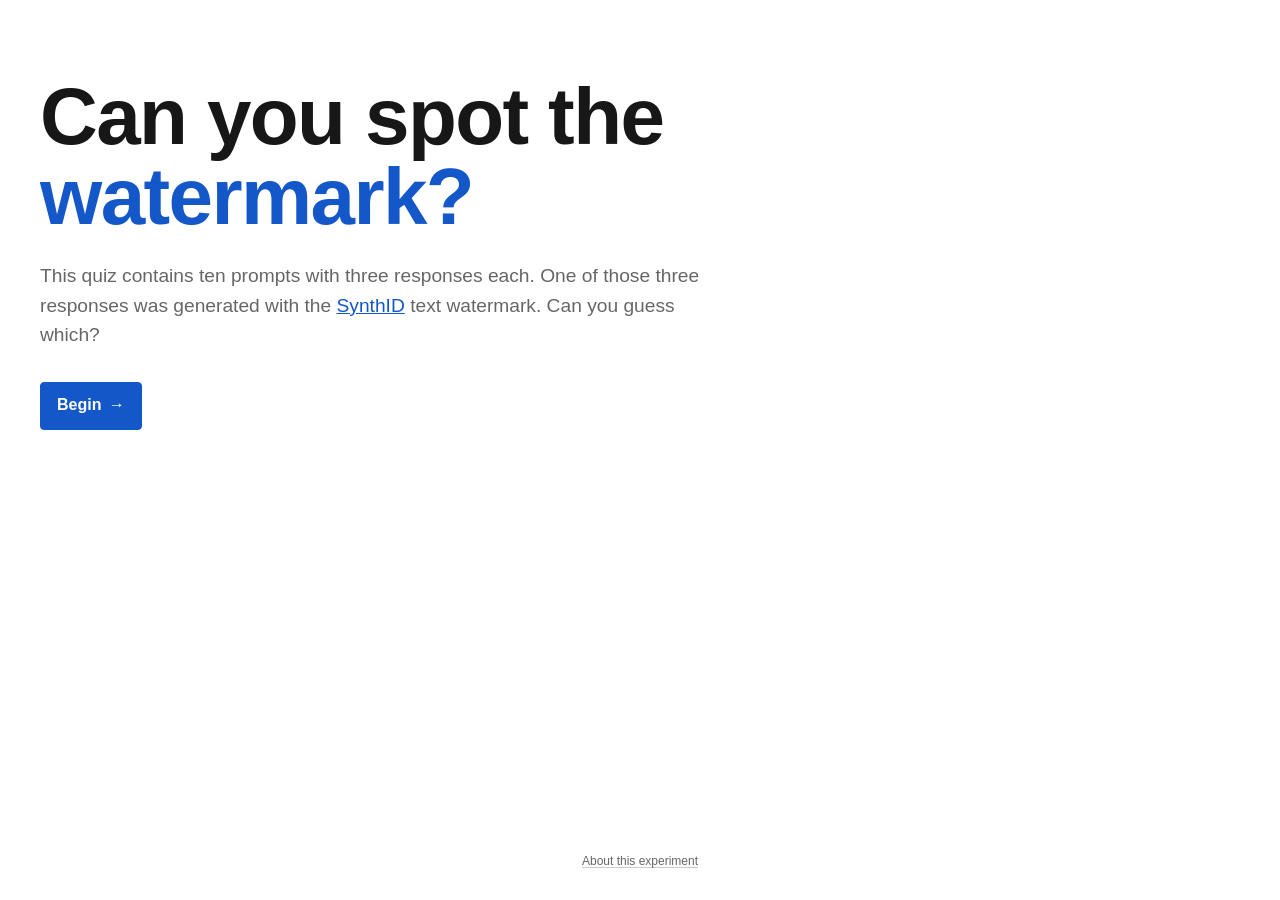
<file: site/index.html>
<!doctype html>
<html lang="en">
  <head>
    <meta charset="utf-8">
    <meta name="viewport" content="width=device-width, initial-scale=1">
    <meta
      name="description"
      content="An informal blind quiz about spotting SynthID-watermarked language-model responses."
    >
    <meta name="theme-color" content="#f4efe5">
    <title>The Watermark Field Test</title>
    <link rel="icon" href="favicon.svg" type="image/svg+xml">
    <link rel="stylesheet" href="styles.css">
    <script
      defer
      src="https://sg-analytics.pikapod.net/script.js"
      data-website-id="28fc1c5a-fc77-4fe1-af5c-a2f4b2432e1f"
    ></script>
    <script src="app.js" defer></script>
  </head>
  <body>
    <a class="skip-link" href="#app">Skip to quiz</a>

    <main id="app" class="site-main" tabindex="-1">
      <section class="loading-panel" role="status" aria-label="Loading quiz">
        <p>Loading…</p>
      </section>
    </main>

    <noscript>
      <p class="noscript">
        This quiz needs JavaScript to record answers and calculate a score.
      </p>
    </noscript>

    <footer class="site-footer">
      <a href="https://www.seangoedecke.com/readers-cant-identify-watermarked-ai-text/">
        About this experiment
      </a>
    </footer>
  </body>
</html>
</file>
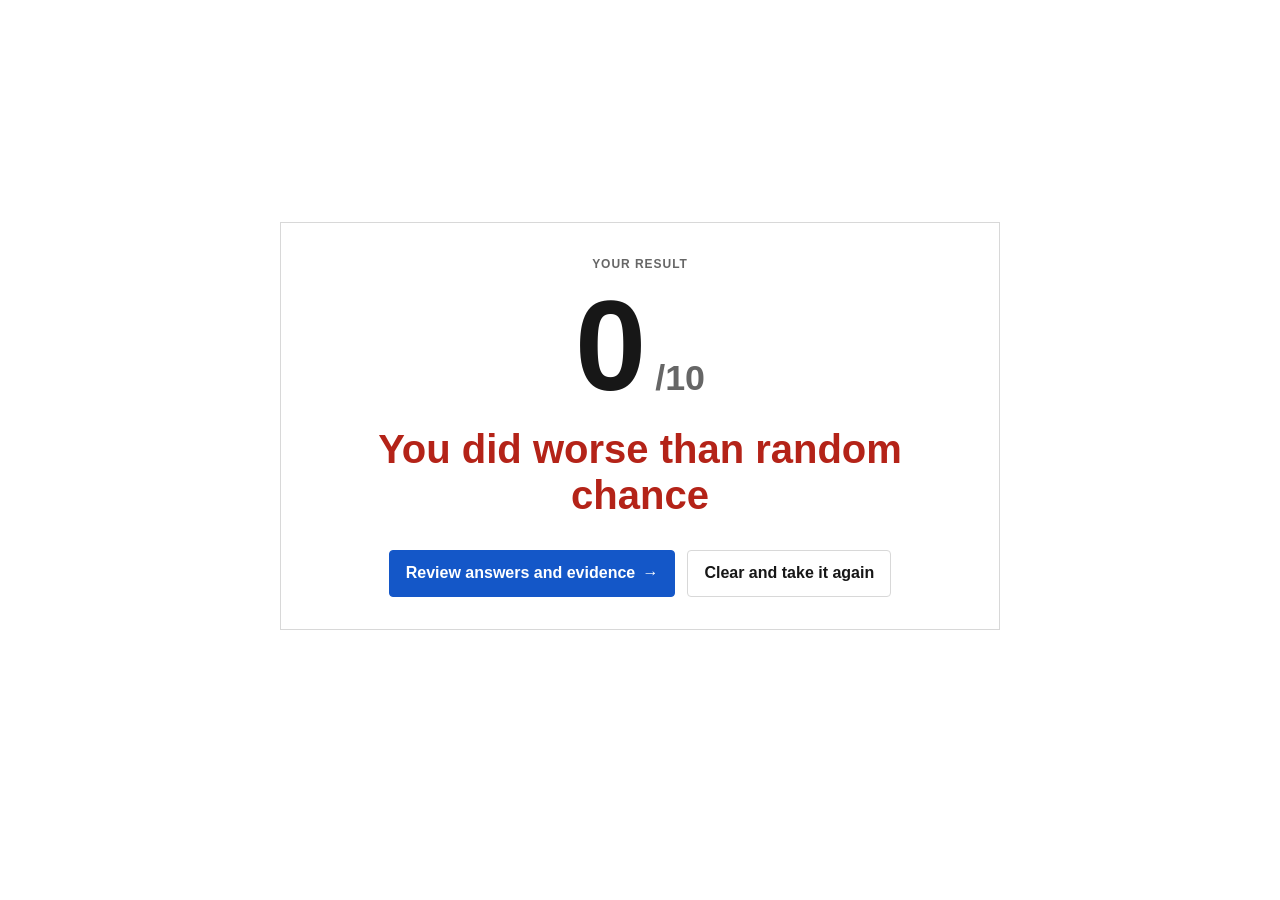
<file: site/0/index.html>
<!doctype html>
<html lang="en">
  <head>
    <meta charset="utf-8">
    <meta name="viewport" content="width=device-width, initial-scale=1">
    <meta name="description" content="A score from the Watermark Field Test.">
    <meta name="theme-color" content="#f4efe5">
    <title>0/10 · The Watermark Field Test</title>
    <link rel="icon" href="../favicon.svg" type="image/svg+xml">
    <link rel="stylesheet" href="../styles.css">
    <script
      defer
      src="https://sg-analytics.pikapod.net/script.js"
      data-website-id="28fc1c5a-fc77-4fe1-af5c-a2f4b2432e1f"
    ></script>
  </head>
  <body>
    <a class="skip-link" href="#score">Skip to score</a>
    <main class="site-main score-route" id="score">
      <section class="score-route__panel" aria-labelledby="score-title">
        <p class="eyebrow">Your result</p>
        <p class="score-route__number">0<span>/10</span></p>
        <h1 class="score-route__message score-route__message--low" id="score-title">You did worse than random chance</h1>
        <div class="score-route__actions">
          <a class="button button--primary" href="../?review=1">
            Review answers and evidence <span aria-hidden="true">→</span>
          </a>
          <a class="button" href="../?restart=1">Clear and take it again</a>
        </div>
      </section>
    </main>
  </body>
</html>
</file>
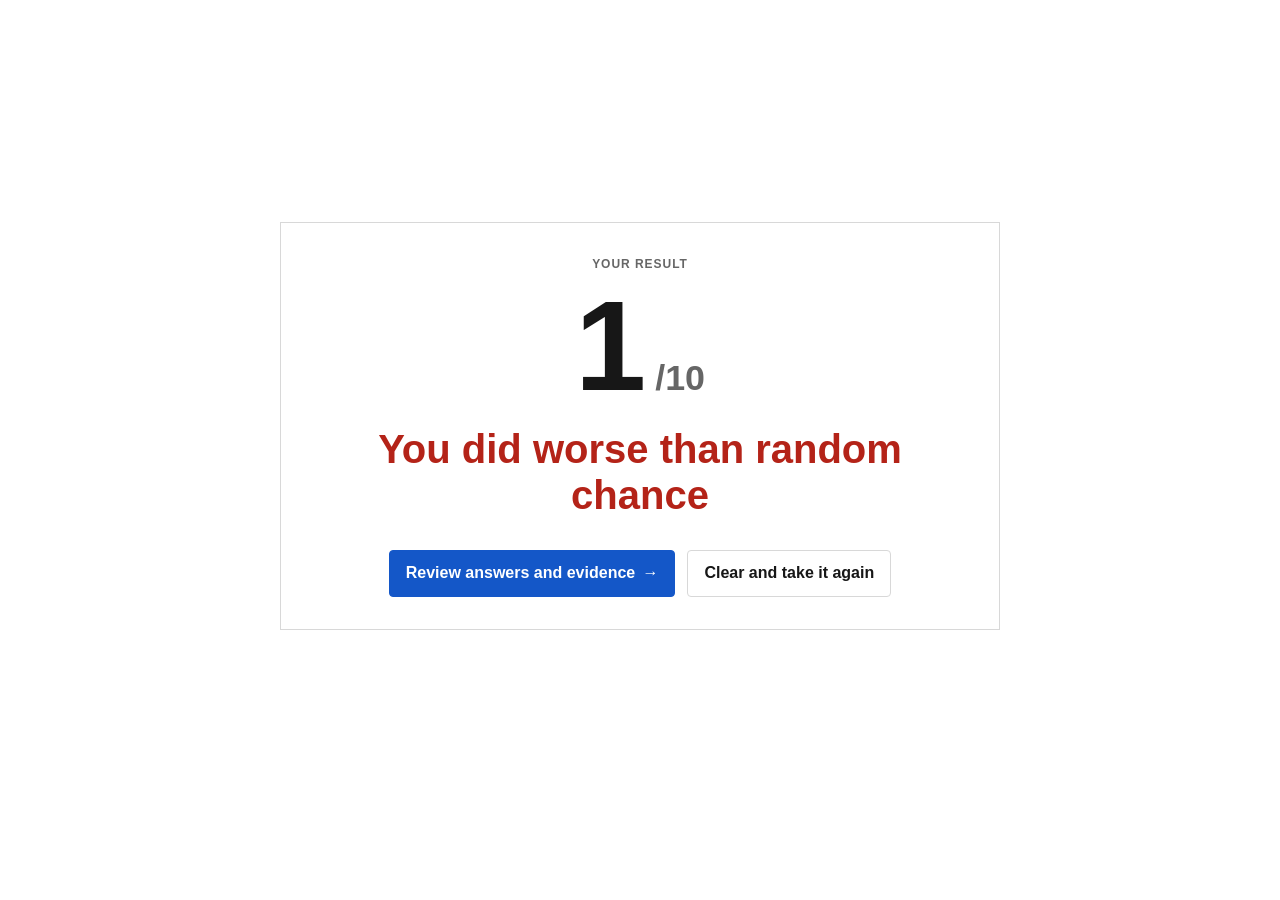
<file: site/1/index.html>
<!doctype html>
<html lang="en">
  <head>
    <meta charset="utf-8">
    <meta name="viewport" content="width=device-width, initial-scale=1">
    <meta name="description" content="A score from the Watermark Field Test.">
    <meta name="theme-color" content="#f4efe5">
    <title>1/10 · The Watermark Field Test</title>
    <link rel="icon" href="../favicon.svg" type="image/svg+xml">
    <link rel="stylesheet" href="../styles.css">
    <script
      defer
      src="https://sg-analytics.pikapod.net/script.js"
      data-website-id="28fc1c5a-fc77-4fe1-af5c-a2f4b2432e1f"
    ></script>
  </head>
  <body>
    <a class="skip-link" href="#score">Skip to score</a>
    <main class="site-main score-route" id="score">
      <section class="score-route__panel" aria-labelledby="score-title">
        <p class="eyebrow">Your result</p>
        <p class="score-route__number">1<span>/10</span></p>
        <h1 class="score-route__message score-route__message--low" id="score-title">You did worse than random chance</h1>
        <div class="score-route__actions">
          <a class="button button--primary" href="../?review=1">
            Review answers and evidence <span aria-hidden="true">→</span>
          </a>
          <a class="button" href="../?restart=1">Clear and take it again</a>
        </div>
      </section>
    </main>
  </body>
</html>
</file>
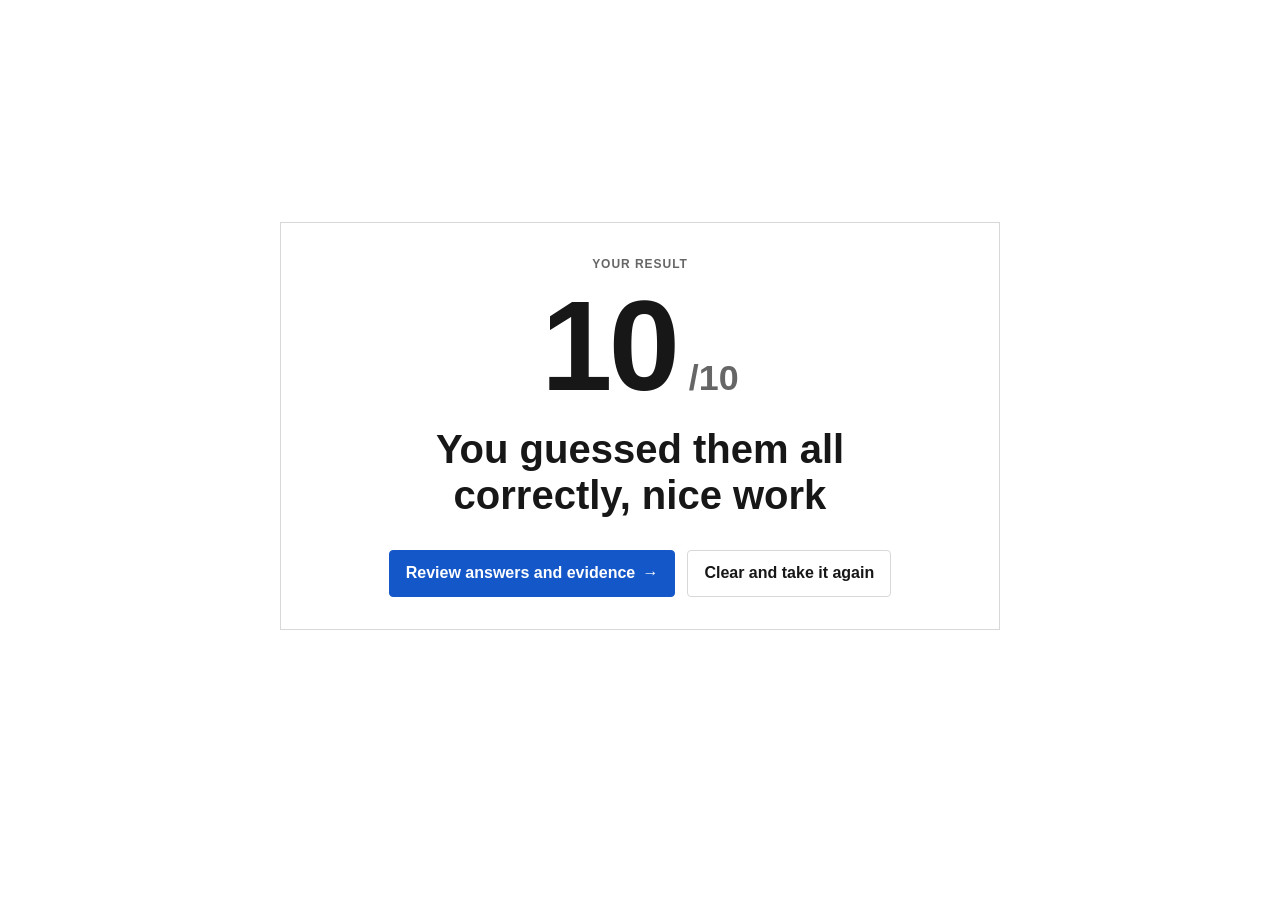
<file: site/10/index.html>
<!doctype html>
<html lang="en">
  <head>
    <meta charset="utf-8">
    <meta name="viewport" content="width=device-width, initial-scale=1">
    <meta name="description" content="A score from the Watermark Field Test.">
    <meta name="theme-color" content="#f4efe5">
    <title>10/10 · The Watermark Field Test</title>
    <link rel="icon" href="../favicon.svg" type="image/svg+xml">
    <link rel="stylesheet" href="../styles.css">
    <script
      defer
      src="https://sg-analytics.pikapod.net/script.js"
      data-website-id="28fc1c5a-fc77-4fe1-af5c-a2f4b2432e1f"
    ></script>
  </head>
  <body>
    <a class="skip-link" href="#score">Skip to score</a>
    <main class="site-main score-route" id="score">
      <section class="score-route__panel" aria-labelledby="score-title">
        <p class="eyebrow">Your result</p>
        <p class="score-route__number">10<span>/10</span></p>
        <h1 class="score-route__message" id="score-title">You guessed them all correctly, nice work</h1>
        <div class="score-route__actions">
          <a class="button button--primary" href="../?review=1">
            Review answers and evidence <span aria-hidden="true">→</span>
          </a>
          <a class="button" href="../?restart=1">Clear and take it again</a>
        </div>
      </section>
    </main>
  </body>
</html>
</file>
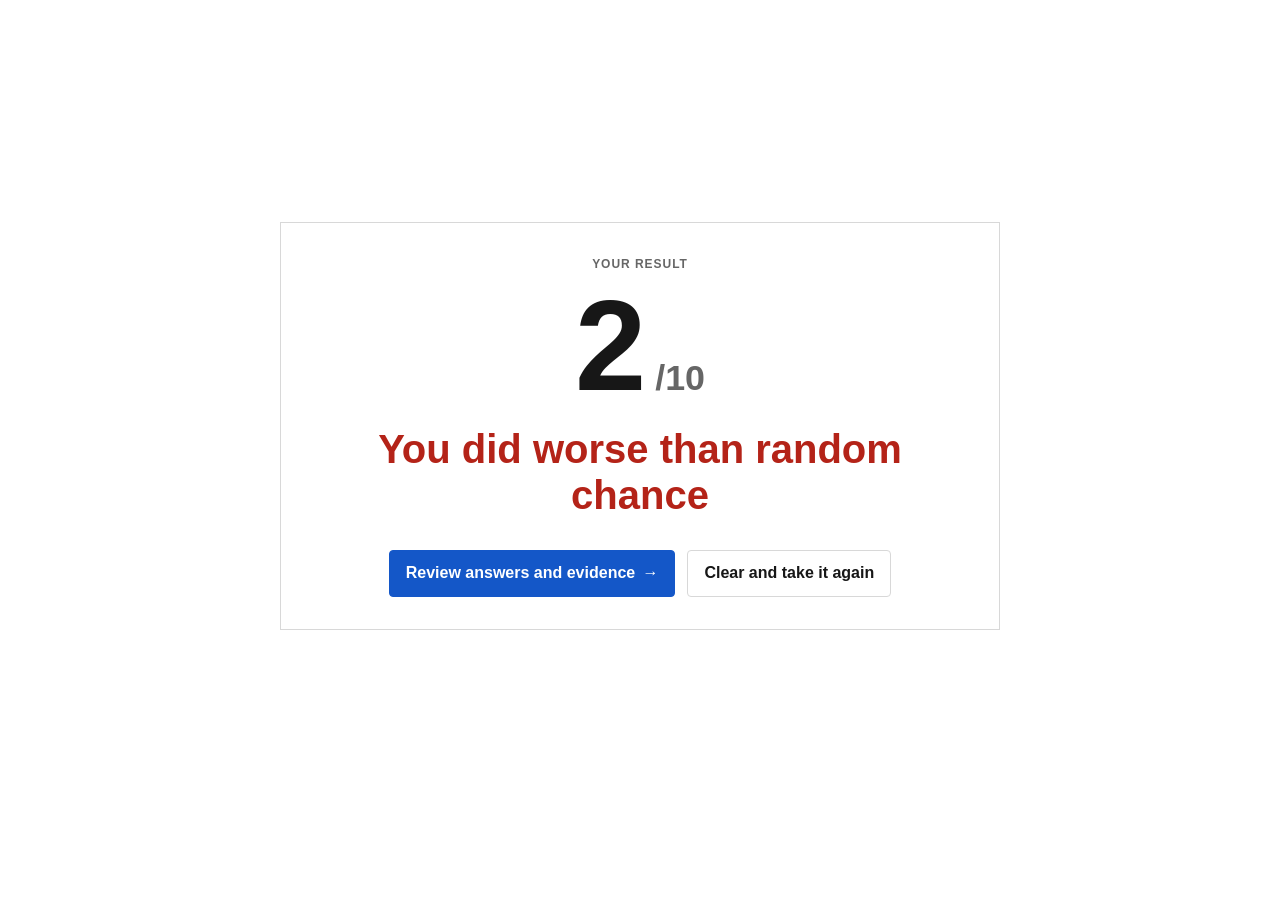
<file: site/2/index.html>
<!doctype html>
<html lang="en">
  <head>
    <meta charset="utf-8">
    <meta name="viewport" content="width=device-width, initial-scale=1">
    <meta name="description" content="A score from the Watermark Field Test.">
    <meta name="theme-color" content="#f4efe5">
    <title>2/10 · The Watermark Field Test</title>
    <link rel="icon" href="../favicon.svg" type="image/svg+xml">
    <link rel="stylesheet" href="../styles.css">
    <script
      defer
      src="https://sg-analytics.pikapod.net/script.js"
      data-website-id="28fc1c5a-fc77-4fe1-af5c-a2f4b2432e1f"
    ></script>
  </head>
  <body>
    <a class="skip-link" href="#score">Skip to score</a>
    <main class="site-main score-route" id="score">
      <section class="score-route__panel" aria-labelledby="score-title">
        <p class="eyebrow">Your result</p>
        <p class="score-route__number">2<span>/10</span></p>
        <h1 class="score-route__message score-route__message--low" id="score-title">You did worse than random chance</h1>
        <div class="score-route__actions">
          <a class="button button--primary" href="../?review=1">
            Review answers and evidence <span aria-hidden="true">→</span>
          </a>
          <a class="button" href="../?restart=1">Clear and take it again</a>
        </div>
      </section>
    </main>
  </body>
</html>
</file>
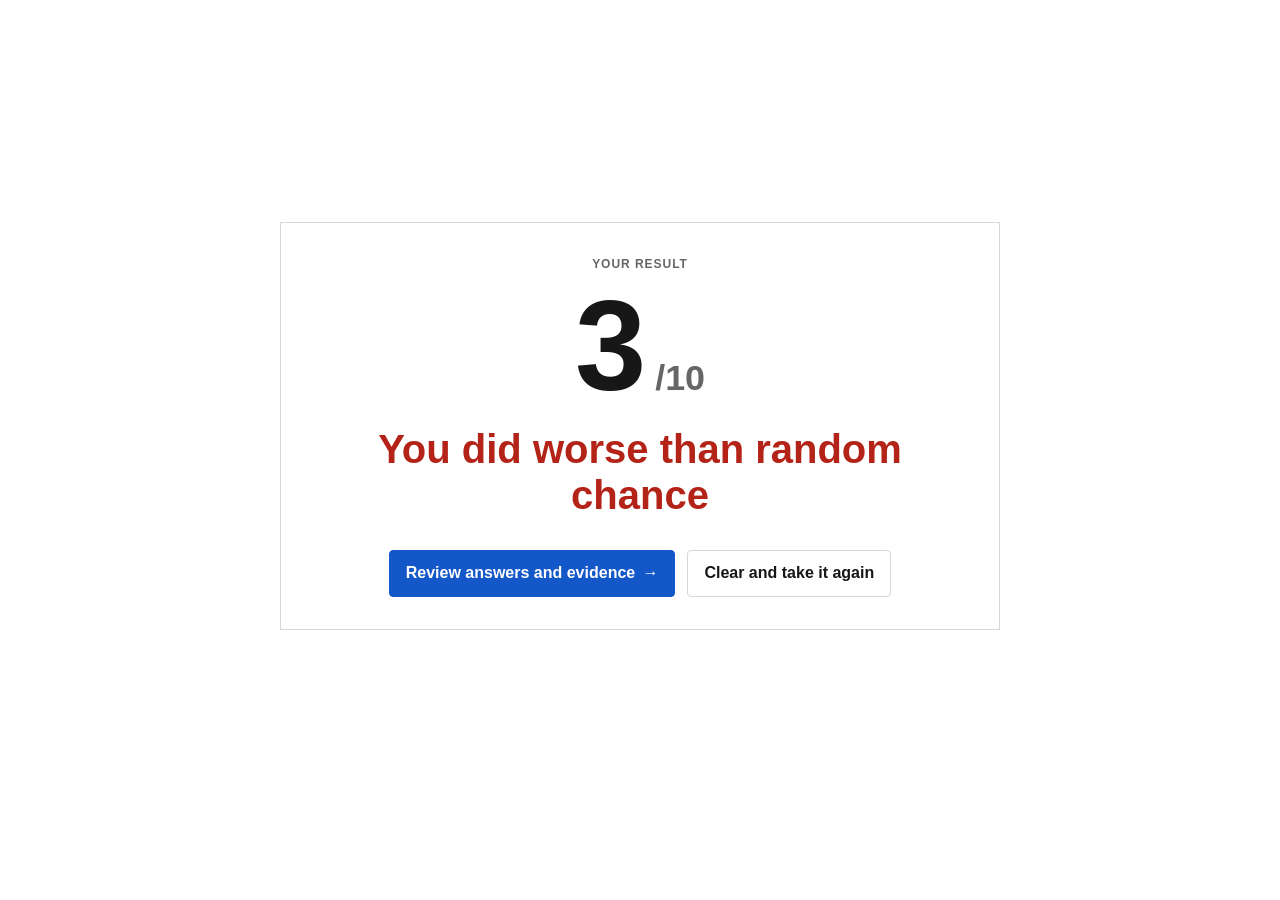
<file: site/3/index.html>
<!doctype html>
<html lang="en">
  <head>
    <meta charset="utf-8">
    <meta name="viewport" content="width=device-width, initial-scale=1">
    <meta name="description" content="A score from the Watermark Field Test.">
    <meta name="theme-color" content="#f4efe5">
    <title>3/10 · The Watermark Field Test</title>
    <link rel="icon" href="../favicon.svg" type="image/svg+xml">
    <link rel="stylesheet" href="../styles.css">
    <script
      defer
      src="https://sg-analytics.pikapod.net/script.js"
      data-website-id="28fc1c5a-fc77-4fe1-af5c-a2f4b2432e1f"
    ></script>
  </head>
  <body>
    <a class="skip-link" href="#score">Skip to score</a>
    <main class="site-main score-route" id="score">
      <section class="score-route__panel" aria-labelledby="score-title">
        <p class="eyebrow">Your result</p>
        <p class="score-route__number">3<span>/10</span></p>
        <h1 class="score-route__message score-route__message--low" id="score-title">You did worse than random chance</h1>
        <div class="score-route__actions">
          <a class="button button--primary" href="../?review=1">
            Review answers and evidence <span aria-hidden="true">→</span>
          </a>
          <a class="button" href="../?restart=1">Clear and take it again</a>
        </div>
      </section>
    </main>
  </body>
</html>
</file>
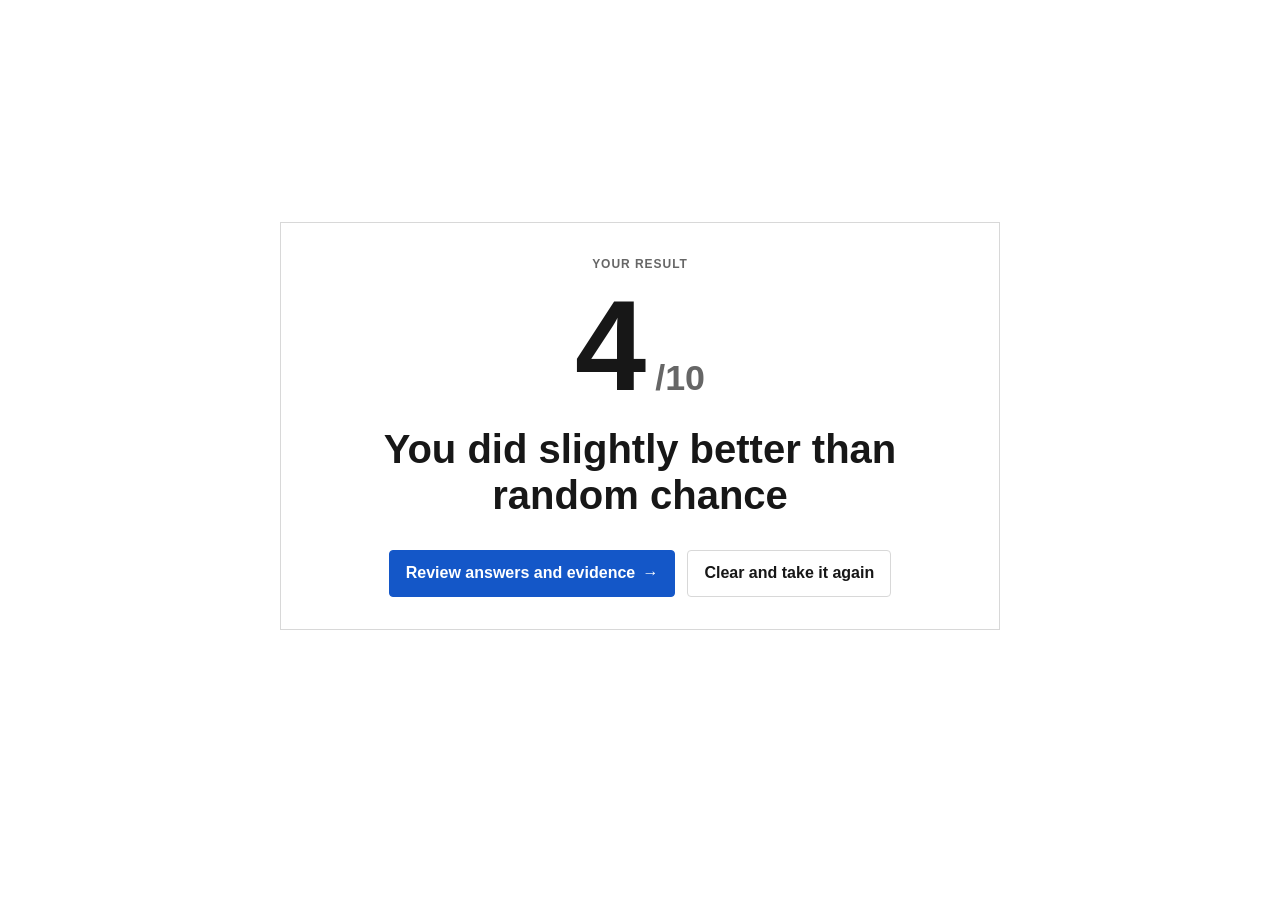
<file: site/4/index.html>
<!doctype html>
<html lang="en">
  <head>
    <meta charset="utf-8">
    <meta name="viewport" content="width=device-width, initial-scale=1">
    <meta name="description" content="A score from the Watermark Field Test.">
    <meta name="theme-color" content="#f4efe5">
    <title>4/10 · The Watermark Field Test</title>
    <link rel="icon" href="../favicon.svg" type="image/svg+xml">
    <link rel="stylesheet" href="../styles.css">
    <script
      defer
      src="https://sg-analytics.pikapod.net/script.js"
      data-website-id="28fc1c5a-fc77-4fe1-af5c-a2f4b2432e1f"
    ></script>
  </head>
  <body>
    <a class="skip-link" href="#score">Skip to score</a>
    <main class="site-main score-route" id="score">
      <section class="score-route__panel" aria-labelledby="score-title">
        <p class="eyebrow">Your result</p>
        <p class="score-route__number">4<span>/10</span></p>
        <h1 class="score-route__message" id="score-title">You did slightly better than random chance</h1>
        <div class="score-route__actions">
          <a class="button button--primary" href="../?review=1">
            Review answers and evidence <span aria-hidden="true">→</span>
          </a>
          <a class="button" href="../?restart=1">Clear and take it again</a>
        </div>
      </section>
    </main>
  </body>
</html>
</file>
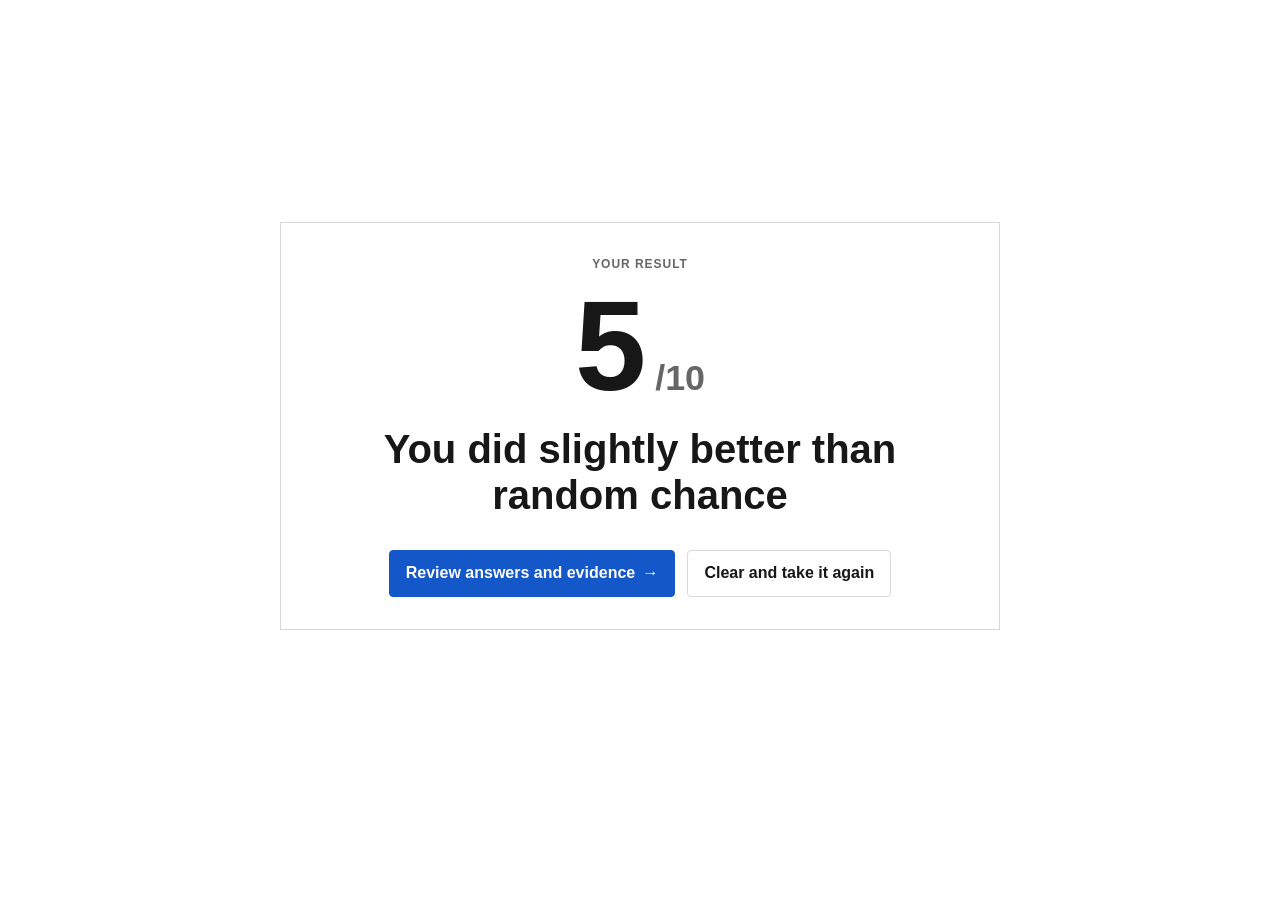
<file: site/5/index.html>
<!doctype html>
<html lang="en">
  <head>
    <meta charset="utf-8">
    <meta name="viewport" content="width=device-width, initial-scale=1">
    <meta name="description" content="A score from the Watermark Field Test.">
    <meta name="theme-color" content="#f4efe5">
    <title>5/10 · The Watermark Field Test</title>
    <link rel="icon" href="../favicon.svg" type="image/svg+xml">
    <link rel="stylesheet" href="../styles.css">
    <script
      defer
      src="https://sg-analytics.pikapod.net/script.js"
      data-website-id="28fc1c5a-fc77-4fe1-af5c-a2f4b2432e1f"
    ></script>
  </head>
  <body>
    <a class="skip-link" href="#score">Skip to score</a>
    <main class="site-main score-route" id="score">
      <section class="score-route__panel" aria-labelledby="score-title">
        <p class="eyebrow">Your result</p>
        <p class="score-route__number">5<span>/10</span></p>
        <h1 class="score-route__message" id="score-title">You did slightly better than random chance</h1>
        <div class="score-route__actions">
          <a class="button button--primary" href="../?review=1">
            Review answers and evidence <span aria-hidden="true">→</span>
          </a>
          <a class="button" href="../?restart=1">Clear and take it again</a>
        </div>
      </section>
    </main>
  </body>
</html>
</file>
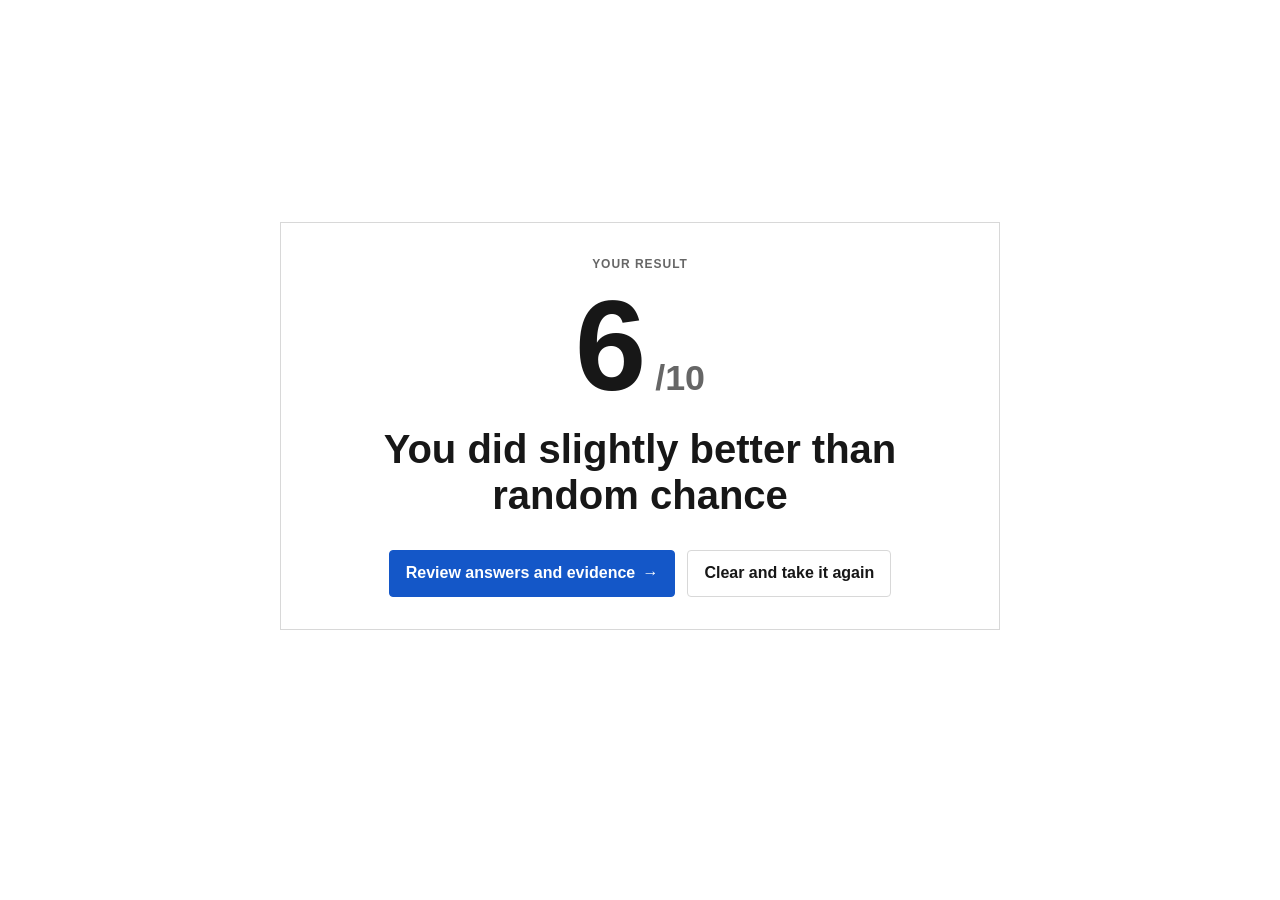
<file: site/6/index.html>
<!doctype html>
<html lang="en">
  <head>
    <meta charset="utf-8">
    <meta name="viewport" content="width=device-width, initial-scale=1">
    <meta name="description" content="A score from the Watermark Field Test.">
    <meta name="theme-color" content="#f4efe5">
    <title>6/10 · The Watermark Field Test</title>
    <link rel="icon" href="../favicon.svg" type="image/svg+xml">
    <link rel="stylesheet" href="../styles.css">
    <script
      defer
      src="https://sg-analytics.pikapod.net/script.js"
      data-website-id="28fc1c5a-fc77-4fe1-af5c-a2f4b2432e1f"
    ></script>
  </head>
  <body>
    <a class="skip-link" href="#score">Skip to score</a>
    <main class="site-main score-route" id="score">
      <section class="score-route__panel" aria-labelledby="score-title">
        <p class="eyebrow">Your result</p>
        <p class="score-route__number">6<span>/10</span></p>
        <h1 class="score-route__message" id="score-title">You did slightly better than random chance</h1>
        <div class="score-route__actions">
          <a class="button button--primary" href="../?review=1">
            Review answers and evidence <span aria-hidden="true">→</span>
          </a>
          <a class="button" href="../?restart=1">Clear and take it again</a>
        </div>
      </section>
    </main>
  </body>
</html>
</file>
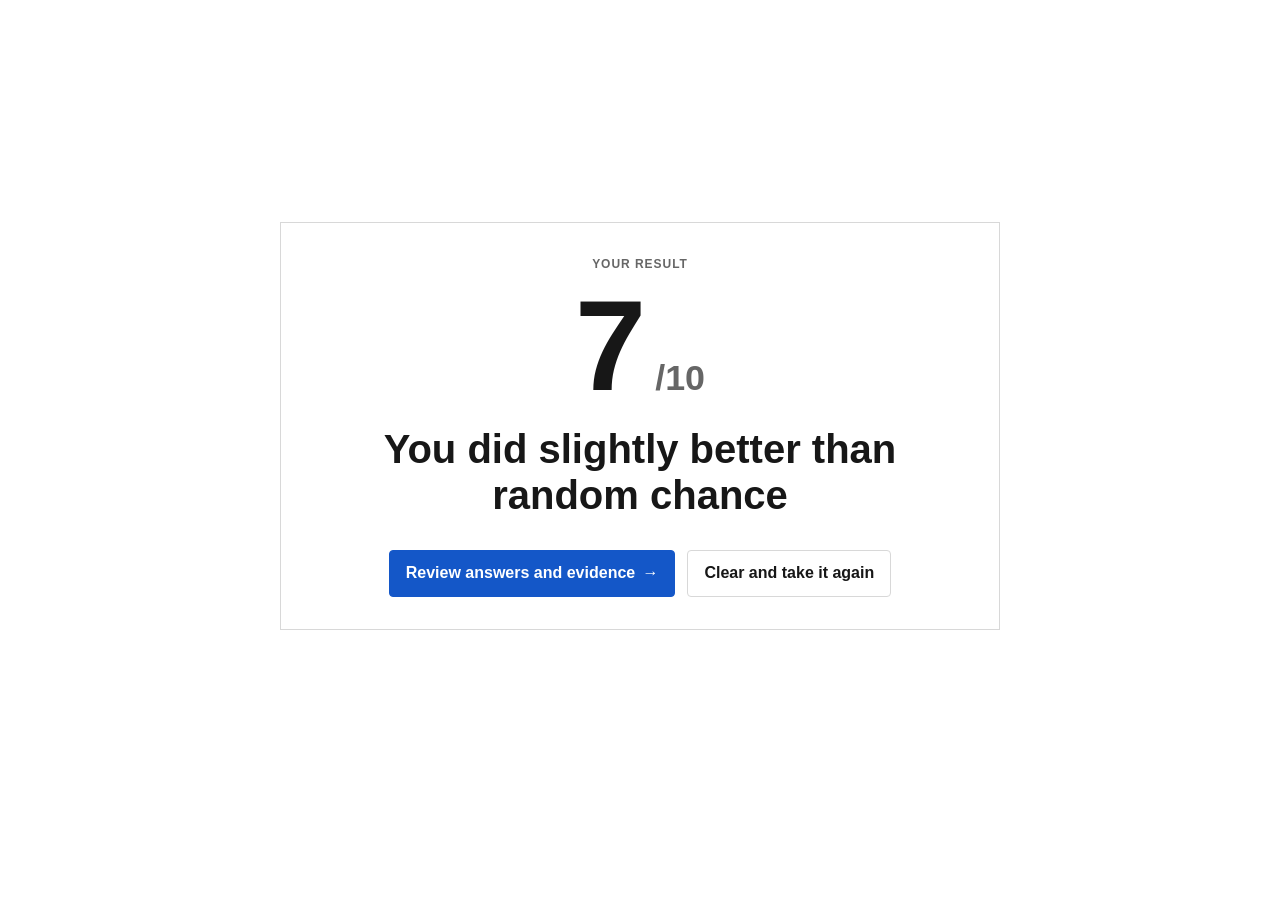
<file: site/7/index.html>
<!doctype html>
<html lang="en">
  <head>
    <meta charset="utf-8">
    <meta name="viewport" content="width=device-width, initial-scale=1">
    <meta name="description" content="A score from the Watermark Field Test.">
    <meta name="theme-color" content="#f4efe5">
    <title>7/10 · The Watermark Field Test</title>
    <link rel="icon" href="../favicon.svg" type="image/svg+xml">
    <link rel="stylesheet" href="../styles.css">
    <script
      defer
      src="https://sg-analytics.pikapod.net/script.js"
      data-website-id="28fc1c5a-fc77-4fe1-af5c-a2f4b2432e1f"
    ></script>
  </head>
  <body>
    <a class="skip-link" href="#score">Skip to score</a>
    <main class="site-main score-route" id="score">
      <section class="score-route__panel" aria-labelledby="score-title">
        <p class="eyebrow">Your result</p>
        <p class="score-route__number">7<span>/10</span></p>
        <h1 class="score-route__message" id="score-title">You did slightly better than random chance</h1>
        <div class="score-route__actions">
          <a class="button button--primary" href="../?review=1">
            Review answers and evidence <span aria-hidden="true">→</span>
          </a>
          <a class="button" href="../?restart=1">Clear and take it again</a>
        </div>
      </section>
    </main>
  </body>
</html>
</file>
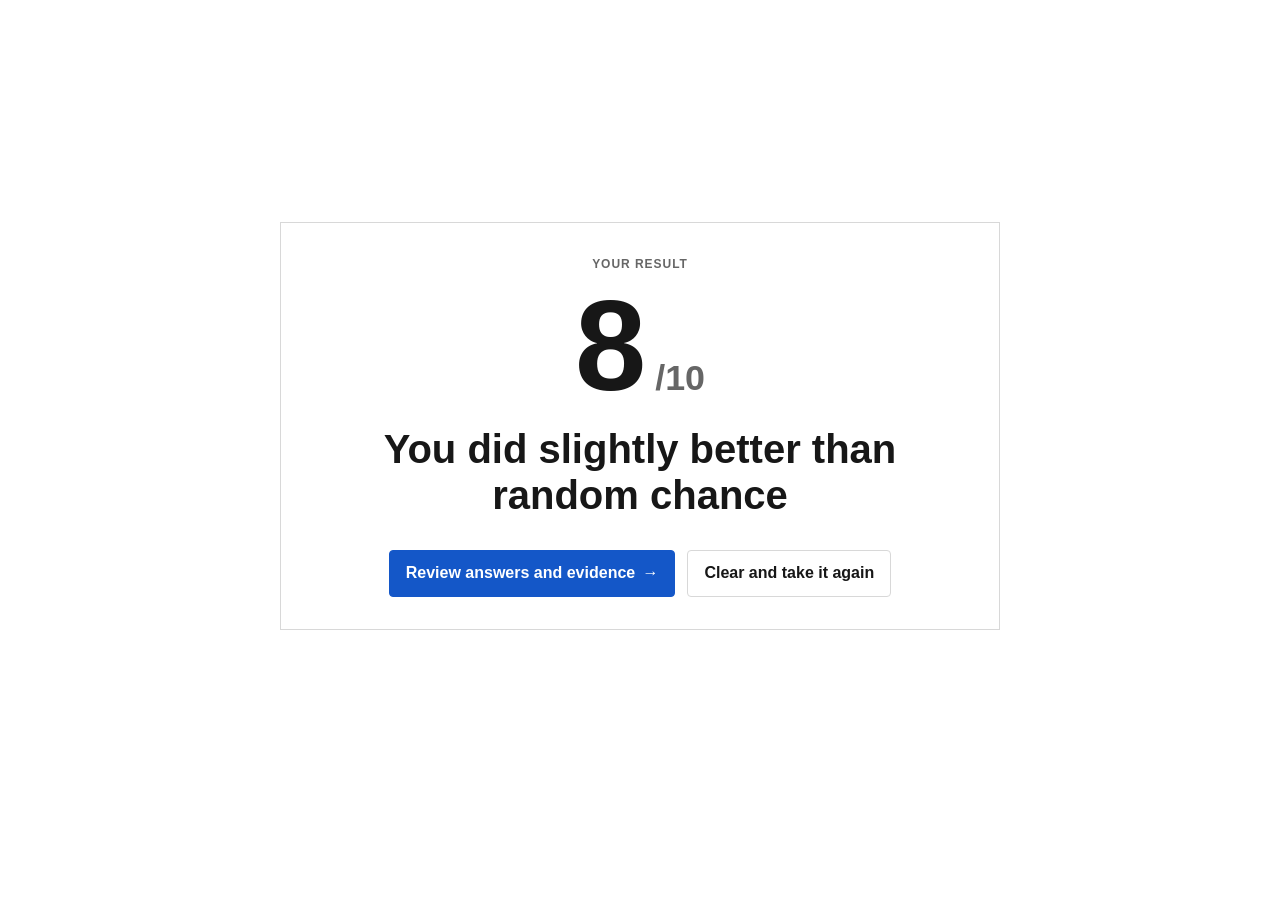
<file: site/8/index.html>
<!doctype html>
<html lang="en">
  <head>
    <meta charset="utf-8">
    <meta name="viewport" content="width=device-width, initial-scale=1">
    <meta name="description" content="A score from the Watermark Field Test.">
    <meta name="theme-color" content="#f4efe5">
    <title>8/10 · The Watermark Field Test</title>
    <link rel="icon" href="../favicon.svg" type="image/svg+xml">
    <link rel="stylesheet" href="../styles.css">
    <script
      defer
      src="https://sg-analytics.pikapod.net/script.js"
      data-website-id="28fc1c5a-fc77-4fe1-af5c-a2f4b2432e1f"
    ></script>
  </head>
  <body>
    <a class="skip-link" href="#score">Skip to score</a>
    <main class="site-main score-route" id="score">
      <section class="score-route__panel" aria-labelledby="score-title">
        <p class="eyebrow">Your result</p>
        <p class="score-route__number">8<span>/10</span></p>
        <h1 class="score-route__message" id="score-title">You did slightly better than random chance</h1>
        <div class="score-route__actions">
          <a class="button button--primary" href="../?review=1">
            Review answers and evidence <span aria-hidden="true">→</span>
          </a>
          <a class="button" href="../?restart=1">Clear and take it again</a>
        </div>
      </section>
    </main>
  </body>
</html>
</file>
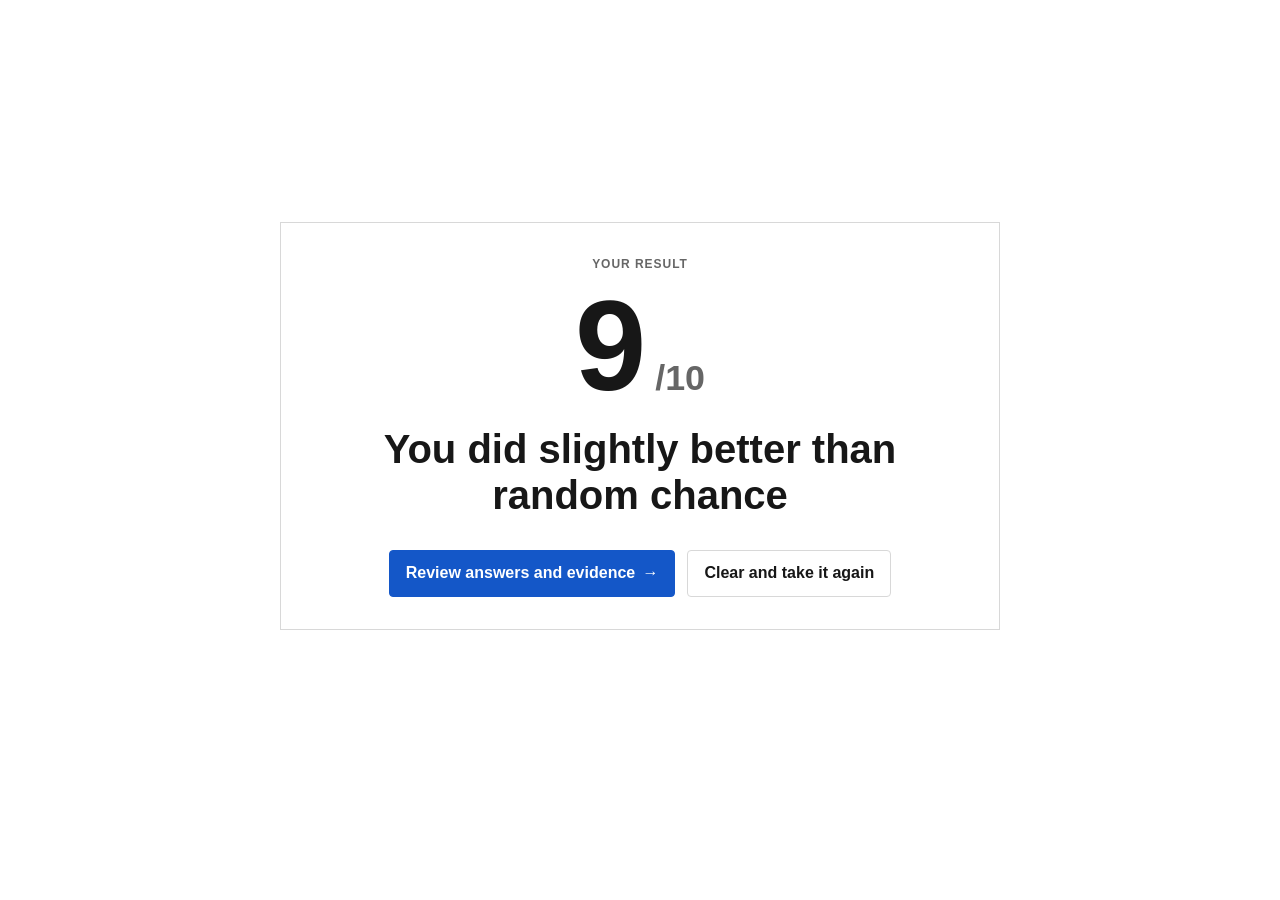
<file: site/9/index.html>
<!doctype html>
<html lang="en">
  <head>
    <meta charset="utf-8">
    <meta name="viewport" content="width=device-width, initial-scale=1">
    <meta name="description" content="A score from the Watermark Field Test.">
    <meta name="theme-color" content="#f4efe5">
    <title>9/10 · The Watermark Field Test</title>
    <link rel="icon" href="../favicon.svg" type="image/svg+xml">
    <link rel="stylesheet" href="../styles.css">
    <script
      defer
      src="https://sg-analytics.pikapod.net/script.js"
      data-website-id="28fc1c5a-fc77-4fe1-af5c-a2f4b2432e1f"
    ></script>
  </head>
  <body>
    <a class="skip-link" href="#score">Skip to score</a>
    <main class="site-main score-route" id="score">
      <section class="score-route__panel" aria-labelledby="score-title">
        <p class="eyebrow">Your result</p>
        <p class="score-route__number">9<span>/10</span></p>
        <h1 class="score-route__message" id="score-title">You did slightly better than random chance</h1>
        <div class="score-route__actions">
          <a class="button button--primary" href="../?review=1">
            Review answers and evidence <span aria-hidden="true">→</span>
          </a>
          <a class="button" href="../?restart=1">Clear and take it again</a>
        </div>
      </section>
    </main>
  </body>
</html>
</file>
<file: site/styles.css>
:root {
  color-scheme: light;
  --background: #ffffff;
  --surface: #f7f7f7;
  --text: #171717;
  --muted: #666666;
  --border: #d8d8d8;
  --accent: #1457c8;
  --accent-dark: #0e429d;
  --accent-light: #eef4ff;
  --danger: #b42318;
  --correct: #18753b;
  --correct-light: #eef8f1;
}

* {
  box-sizing: border-box;
}

html {
  font-family:
    -apple-system, BlinkMacSystemFont, "Segoe UI", Roboto, Helvetica, Arial,
    sans-serif;
}

body {
  min-width: 320px;
  margin: 0;
  color: var(--text);
  background: var(--background);
  font-size: 16px;
  line-height: 1.55;
}

button,
input {
  font: inherit;
}

a {
  color: var(--accent);
}

.skip-link {
  position: fixed;
  z-index: 10;
  top: 0.75rem;
  left: 0.75rem;
  padding: 0.6rem 0.8rem;
  color: #ffffff;
  background: var(--text);
  transform: translateY(-160%);
}

.skip-link:focus {
  transform: translateY(0);
}

.site-main {
  width: min(100% - 2rem, 1200px);
  min-height: calc(100vh - 48px);
  margin: 0 auto;
  padding: clamp(2rem, 6vw, 5rem) 0;
}

.site-main:focus {
  outline: none;
}

.site-footer {
  width: min(100% - 2rem, 1200px);
  min-height: 48px;
  margin: 0 auto;
  padding: 0 0 1rem;
  color: var(--muted);
  font-size: 0.75rem;
  text-align: center;
}

.site-footer a {
  color: inherit;
  text-decoration-color: #cccccc;
  text-underline-offset: 0.15em;
}

.site-footer a:hover {
  color: var(--text);
}

.loading-panel,
.error-panel,
.noscript {
  max-width: 640px;
  padding: 1rem;
  border: 1px solid var(--border);
  background: var(--surface);
}

.noscript {
  margin: 2rem auto;
}

.display-title {
  max-width: 800px;
  margin: 0;
  font-size: clamp(2.5rem, 7vw, 5rem);
  font-weight: 700;
  letter-spacing: -0.02em;
  line-height: 1;
}

.display-title em {
  color: var(--accent);
  font-style: normal;
}

.lede {
  max-width: 680px;
  margin: 1.5rem 0 0;
  color: var(--muted);
  font-size: 1.2rem;
}

.intro-actions {
  margin-top: 2rem;
}

.button {
  min-height: 44px;
  display: inline-flex;
  align-items: center;
  justify-content: center;
  gap: 0.45rem;
  padding: 0.65rem 1rem;
  border: 1px solid var(--border);
  border-radius: 4px;
  color: var(--text);
  background: #ffffff;
  font-weight: 600;
  text-decoration: none;
  cursor: pointer;
}

.button:hover {
  border-color: #aaaaaa;
  background: var(--surface);
}

.button:focus-visible,
.answer-radio:focus-visible + .answer-body {
  outline: 3px solid #8eb4f5;
  outline-offset: 2px;
}

.button--primary {
  color: #ffffff;
  border-color: var(--accent);
  background: var(--accent);
}

.button--primary:hover {
  border-color: var(--accent-dark);
  background: var(--accent-dark);
}

.eyebrow {
  margin: 0 0 0.5rem;
  color: var(--muted);
  font-size: 0.75rem;
  font-weight: 700;
  letter-spacing: 0.08em;
  text-transform: uppercase;
}

.quiz-header {
  display: grid;
  grid-template-columns: 1fr auto;
  align-items: end;
  gap: 1rem;
  margin-bottom: 1.5rem;
}

.quiz-header h1 {
  margin: 0;
  font-size: 1.35rem;
}

.progress-copy {
  color: var(--muted);
  font-size: 0.85rem;
  text-align: right;
}

.progress-copy strong {
  display: block;
  color: var(--text);
}

.progress-track {
  grid-column: 1 / -1;
  height: 4px;
  overflow: hidden;
  background: #e8e8e8;
}

.progress-track span {
  display: block;
  height: 100%;
  background: var(--accent);
}

.prompt-panel {
  margin-bottom: 1.25rem;
  padding: 1rem 1.1rem;
  border-left: 4px solid var(--accent);
  background: var(--surface);
  font-size: 1.1rem;
  font-weight: 600;
}

.prompt-panel p {
  margin: 0;
}

.answer-fieldset {
  min-width: 0;
  margin: 0;
  padding: 0;
  border: 0;
}

.answers-grid {
  display: grid;
  grid-template-columns: repeat(3, minmax(0, 1fr));
  gap: 1rem;
}

.answer-card {
  position: relative;
  display: block;
  margin: 0;
  cursor: pointer;
}

.answer-radio {
  position: absolute;
  width: 1px;
  height: 1px;
  opacity: 0;
}

.answer-body {
  height: 100%;
  display: block;
  padding: 1rem;
  border: 1px solid var(--border);
  border-radius: 4px;
  background: #ffffff;
}

.answer-card:hover .answer-body {
  border-color: var(--accent);
}

.answer-radio:checked + .answer-body {
  border-color: var(--accent);
  background: var(--accent-light);
}

.answer-label-row {
  min-height: 1.8rem;
  display: flex;
  align-items: center;
  justify-content: space-between;
  gap: 0.5rem;
  margin-bottom: 0.75rem;
}

.answer-letter {
  width: 1.8rem;
  height: 1.8rem;
  display: inline-grid;
  place-items: center;
  border: 1px solid var(--border);
  border-radius: 50%;
  font-size: 0.8rem;
  font-weight: 700;
}

.answer-text {
  margin: 0;
  font-size: 0.95rem;
}

.review-card {
  cursor: default;
}

.review-card--correct .answer-body {
  border-color: var(--correct);
  background: var(--correct-light);
}

.review-card--picked:not(.review-card--correct) .answer-body {
  border-color: var(--accent);
  background: var(--accent-light);
}

.review-page__header {
  display: flex;
  align-items: center;
  justify-content: space-between;
  gap: 1rem;
  margin-bottom: 2rem;
}

.review-page__header h1 {
  margin: 0;
  font-size: 2rem;
}

.review-question {
  padding: 2.5rem 0;
  border-top: 1px solid var(--border);
}

.review-question__heading {
  display: flex;
  align-items: baseline;
  justify-content: space-between;
  gap: 1rem;
  margin-bottom: 1rem;
}

.review-question__heading h2,
.review-question__heading p {
  margin: 0;
}

.review-question__heading h2 {
  font-size: 1.25rem;
}

.review-question__heading p {
  color: var(--muted);
  font-size: 0.85rem;
}

.review-badges {
  display: flex;
  flex-wrap: wrap;
  gap: 0.35rem;
}

.badge {
  padding: 0.2rem 0.45rem;
  border-radius: 3px;
  font-size: 0.7rem;
  font-weight: 700;
}

.badge--picked {
  color: var(--accent-dark);
  background: #dce9ff;
}

.badge--correct {
  color: var(--correct);
  background: #dcefe2;
}

.detector-panel {
  margin-top: 1rem;
  padding-top: 1rem;
  border-top: 1px solid var(--border);
  font-size: 0.8rem;
}

.detector-score {
  display: flex;
  justify-content: space-between;
  gap: 0.5rem;
  margin: 0;
}

.evidence-list {
  margin: 0.75rem 0 0;
  padding-left: 1.25rem;
  color: var(--muted);
}

.evidence-list li + li {
  margin-top: 0.45rem;
}

.evidence-list mark {
  color: inherit;
  background: #fff1b8;
}

.score-route {
  max-width: 720px;
  display: grid;
  place-items: center;
}

.score-route__panel {
  width: 100%;
  padding: 2rem;
  border: 1px solid var(--border);
  text-align: center;
}

.score-route__number {
  margin: 0;
  display: flex;
  align-items: baseline;
  justify-content: center;
  gap: 0.1em;
  font-size: clamp(4rem, 15vw, 8rem);
  font-weight: 700;
  letter-spacing: -0.03em;
  line-height: 1;
}

.score-route__number span {
  color: var(--muted);
  font-size: 0.28em;
  letter-spacing: 0;
}

.score-route__message {
  max-width: 580px;
  margin: 1rem auto 0;
  font-size: clamp(1.5rem, 4vw, 2.5rem);
  line-height: 1.15;
}

.score-route__message--low {
  color: var(--danger);
}

.score-route__actions {
  display: flex;
  flex-wrap: wrap;
  justify-content: center;
  gap: 0.75rem;
  margin-top: 2rem;
}

.sr-only {
  position: absolute;
  width: 1px;
  height: 1px;
  padding: 0;
  margin: -1px;
  overflow: hidden;
  clip: rect(0, 0, 0, 0);
  white-space: nowrap;
  border: 0;
}

@media (max-width: 850px) {
  .answers-grid {
    grid-template-columns: 1fr;
  }

  .review-grid {
    grid-template-columns: 1fr;
  }
}

@media (max-width: 560px) {
  .site-main {
    width: min(100% - 1.25rem, 1200px);
    padding-block: 1.5rem;
  }

  .site-footer {
    width: min(100% - 1.25rem, 1200px);
  }

  .display-title {
    font-size: 2.7rem;
  }

  .lede {
    font-size: 1.05rem;
  }

  .score-route__panel {
    padding: 1.25rem;
  }

  .review-page__header,
  .review-question__heading {
    align-items: flex-start;
    flex-direction: column;
  }
}

@media (prefers-reduced-motion: reduce) {
  html {
    scroll-behavior: auto;
  }
}
</file>
